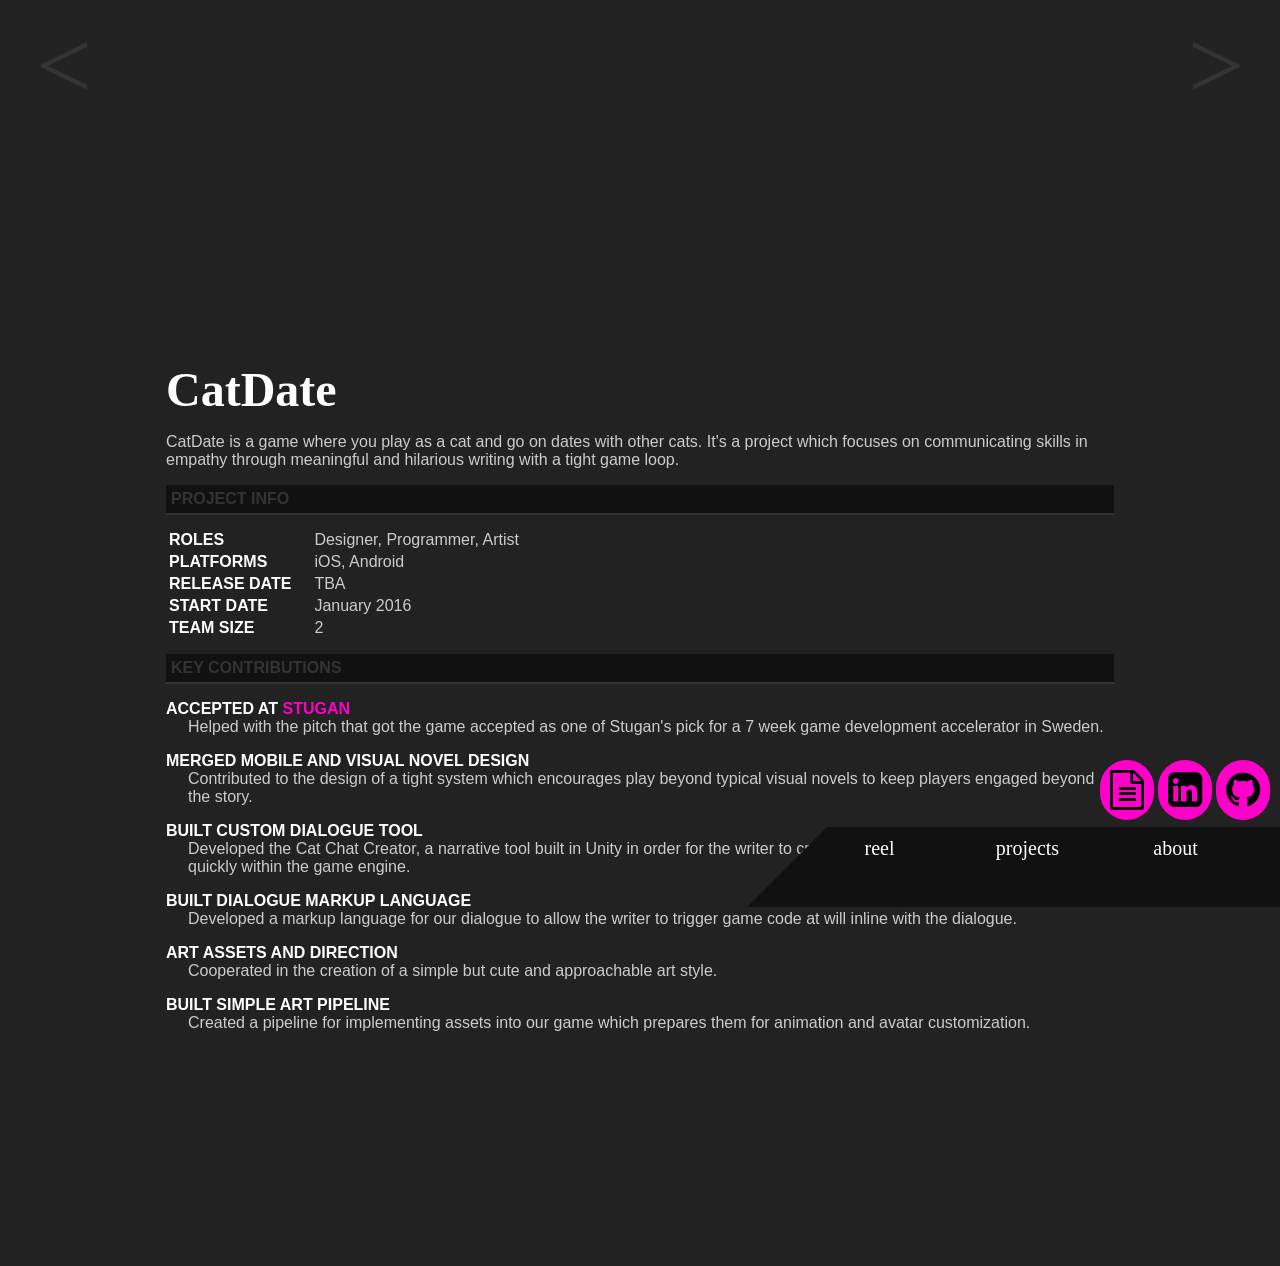
<file: _/catdate.html>
<!DOCTYPE html>
<html>
<head>
	<title>Auston Montville : CatDate</title>
	<link rel="stylesheet" type="text/css" href="style.css" />
	<link rel="stylesheet" href="https://cdnjs.cloudflare.com/ajax/libs/font-awesome/4.6.3/css/font-awesome.min.css" />
</head>
<body style="background-color: #222222;">

<div>
	<a href="starrmazer.html" class="project_button project_button_left"><</a>
</div>

<div>
	<a href="sportsball.html" class="project_button project_button_right">></a>
</div>

<div style="text-align: center;">
	<div class="game_content">
		<div style="text-align: center;">
			<video style="max-width: 100%; height: 340px;" frameborder='0' scrolling='no' autoplay loop muted>
				<source src='title_catdate.mp4'></source>
			</video>	
		</div>
		
		<a href="http://catdate.austonanddiana.com" target="_blank" class="game_title"><h1>CatDate</h1></a>
		<p class="description_text">CatDate is a game where you play as a cat and go on dates with other cats. It's a project which focuses on communicating skills in empathy through meaningful and hilarious writing with a tight game loop.</p>

		<h2>PROJECT INFO</h2>
		<table>
			<tr>
				<td class="contribution_title">ROLES</td>
				<td>Designer, Programmer, Artist</td>
			</tr>
			<tr>
				<td class="contribution_title">PLATFORMS</td>
				<td>iOS, Android</td>
			</tr>
			<tr>
				<td class="contribution_title">RELEASE DATE</td>
				<td>TBA</td>
			</tr>
			<tr>
				<td class="contribution_title">START DATE</td>
				<td>January 2016</td>
			</tr>
			<tr>
				<td class="contribution_title">TEAM SIZE</td>
				<td>2</td>
			</tr>
		</table>

		<h2>KEY CONTRIBUTIONS</h2>
		<p class="contribution_text">	
			<span class="contribution_title">ACCEPTED AT <a class="contribution_title" href="http://www.stugan.com/stugan-2016#auston" target="_blank">STUGAN</a></span><br>
			Helped with the pitch that got the game accepted as one of Stugan's pick for a 7 week game development accelerator in Sweden.		
		</p>
		<p class="contribution_text">	
			<span class="contribution_title">MERGED MOBILE AND VISUAL NOVEL DESIGN</span><br>
			Contributed to the design of a tight system which encourages play beyond typical visual novels to keep players engaged beyond the story.		
		</p>
		<p class="contribution_text">	
			<span class="contribution_title">BUILT CUSTOM DIALOGUE TOOL</span><br>
			Developed the Cat Chat Creator, a narrative tool built in Unity in order for the writer to create branching and responsive dialogue quickly within the game engine.			
		</p>
		<p class="contribution_text">	
			<span class="contribution_title">BUILT DIALOGUE MARKUP LANGUAGE</span><br>
			Developed a markup language for our dialogue to allow the writer to trigger game code at will inline with the dialogue.		
		</p>
		<p class="contribution_text">	
			<span class="contribution_title">ART ASSETS AND DIRECTION</span><br>
			Cooperated in the creation of a simple but cute and approachable art style.	
		</p>
		<p class="contribution_text">	
			<span class="contribution_title">BUILT SIMPLE ART PIPELINE</span><br>
			Created a pipeline for implementing assets into our game which prepares them for animation and avatar customization.
		</p>
	</div>
</div>

<!-- navbar -->
<div class="float_right">
	<nav>	
		<div class=nav_right_block></div>
		<ul>
			<li><a class="nav_button" href="index.html">reel</a></li>
			<li><a class="nav_button" href="projects.html">projects</a></li>
			<li><a class="nav_button" href="about.html">about</a></li>
		</ul>
	</nav>
</div>

<!-- contact icons -->
<div class="position_icons">
	<div class="icon_parent">
		<a href="AustonMontvilleResume.pdf" target="_blank"><i class="fa fa-file-text-o icon"></i></a>
	</div>
	<div class="icon_parent">
		<a href="https://www.linkedin.com/in/austonmontville" target="_blank"><i class="fa fa-linkedin-square icon"></i></a>
	</div>
	<div class="icon_parent">
		<a href="https://www.github.com/picklesiidx" target="_blank"><i class="fa fa-github icon"></i></a>
	</div>
</div>

<!-- add this to extend the bottom of the screen -->
<div style="height: 200px;"></div>
</body>
</html>
</file>
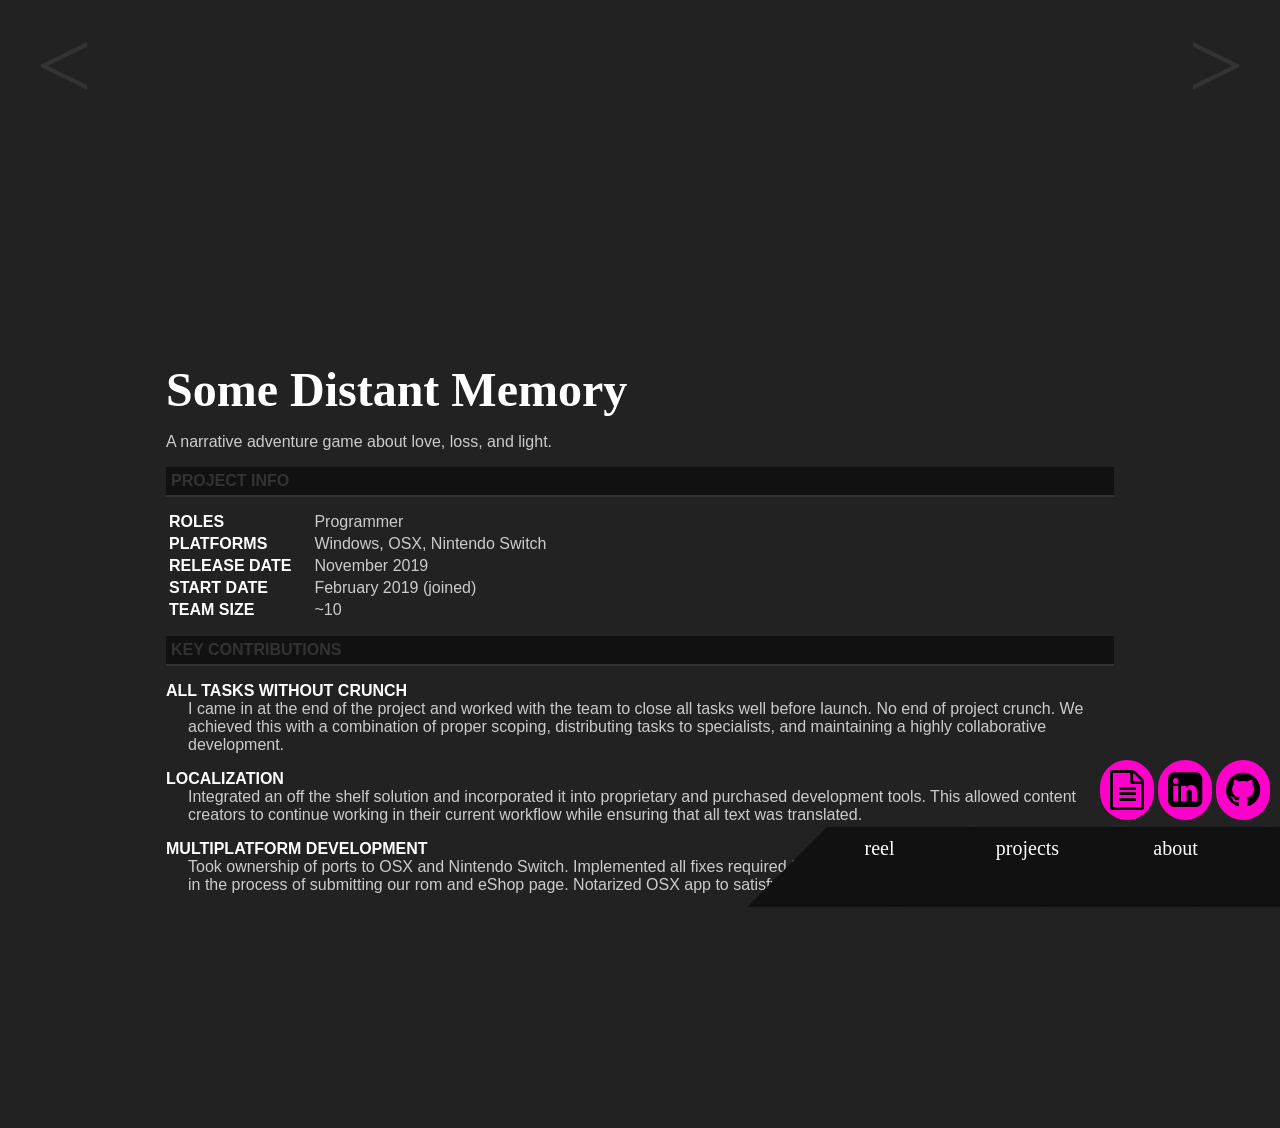
<file: _/somedistantmemory.html>
<!DOCTYPE html>
<html>
<head>
	<title>Auston Montville : Some Distant Memory</title>
	<link rel="stylesheet" type="text/css" href="style.css" />
	<link rel="stylesheet" href="https://cdnjs.cloudflare.com/ajax/libs/font-awesome/4.6.3/css/font-awesome.min.css" />
</head>
<body style="background-color: #222222;">

<div>
	<a href="mazermaker.html" class="project_button project_button_left"><</a>
</div>

<div>
	<a href="rapturerejects.html" class="project_button project_button_right">></a>
</div>

<div style="text-align: center;">

	<div class="game_content">
		<div style="text-align: center;">
			<video style="max-width: 100%; height: 340px;" frameborder='0' scrolling='no' autoplay loop muted>
				<source src='title_sdm.mp4'></source>
			</video>	
		</div>
		
		<a href="http://www.somedistantmemory.com" target="_blank" class="game_title"><h1>Some Distant Memory</h1></a>
		<p class="description_text">A narrative adventure game about love, loss, and light.</p>

		<h2>PROJECT INFO</h2>
		<table>
			<tr>
				<td class="contribution_title">ROLES</td>
				<td>Programmer</td>
			</tr>
			<tr>
				<td class="contribution_title">PLATFORMS</td>
				<td>Windows, OSX, Nintendo Switch</td>
			</tr>
			<tr>
				<td class="contribution_title">RELEASE DATE</td>
				<td>November 2019</td>
			</tr>
			<tr>
				<td class="contribution_title">START DATE</td>
				<td>February 2019 (joined)</td>
			</tr>
			<tr>
				<td class="contribution_title">TEAM SIZE</td>
				<td>~10</td>
			</tr>
		</table>

		<h2>KEY CONTRIBUTIONS</h2>
		<p class="contribution_text">	
			<span class="contribution_title">ALL TASKS WITHOUT CRUNCH</span><br>
			I came in at the end of the project and worked with the team to close all tasks well before launch. No end of project crunch. We achieved this with a combination of proper scoping, distributing tasks to specialists, and maintaining a highly collaborative development.
		</p>
		<p class="contribution_text">	
			<span class="contribution_title">LOCALIZATION</span><br>
			Integrated an off the shelf solution and incorporated it into proprietary and purchased development tools. This allowed content creators to continue working in their current workflow while ensuring that all text was translated.
		</p>
		<p class="contribution_text">	
			<span class="contribution_title">MULTIPLATFORM DEVELOPMENT</span><br>
			Took ownership of ports to OSX and Nintendo Switch. Implemented all fixes required for Nintendo certification. Instructed publisher in the process of submitting our rom and eShop page. Notarized OSX app to satisfy Apple's latest requirements.
		</p>
	</div>
</div>

<!-- navbar -->
<div class="float_right">
	<nav>	
		<div class=nav_right_block></div>
		<ul>
			<li><a class="nav_button" href="index.html">reel</a></li>
			<li><a class="nav_button" href="projects.html">projects</a></li>
			<li><a class="nav_button" href="about.html">about</a></li>
		</ul>
	</nav>
</div>

<!-- contact icons -->
<div class="position_icons">
	<div class="icon_parent">
		<a href="AustonMontvilleResume.pdf" target="_blank"><i class="fa fa-file-text-o icon"></i></a>
	</div>
	<div class="icon_parent">
		<a href="https://www.linkedin.com/in/austonmontville" target="_blank"><i class="fa fa-linkedin-square icon"></i></a>
	</div>
	<div class="icon_parent">
		<a href="https://www.github.com/picklesiidx" target="_blank"><i class="fa fa-github icon"></i></a>
	</div>
</div>

<!-- add this to extend the bottom of the screen -->
<div style="height: 200px;"></div>
</body>
</html>
</file>
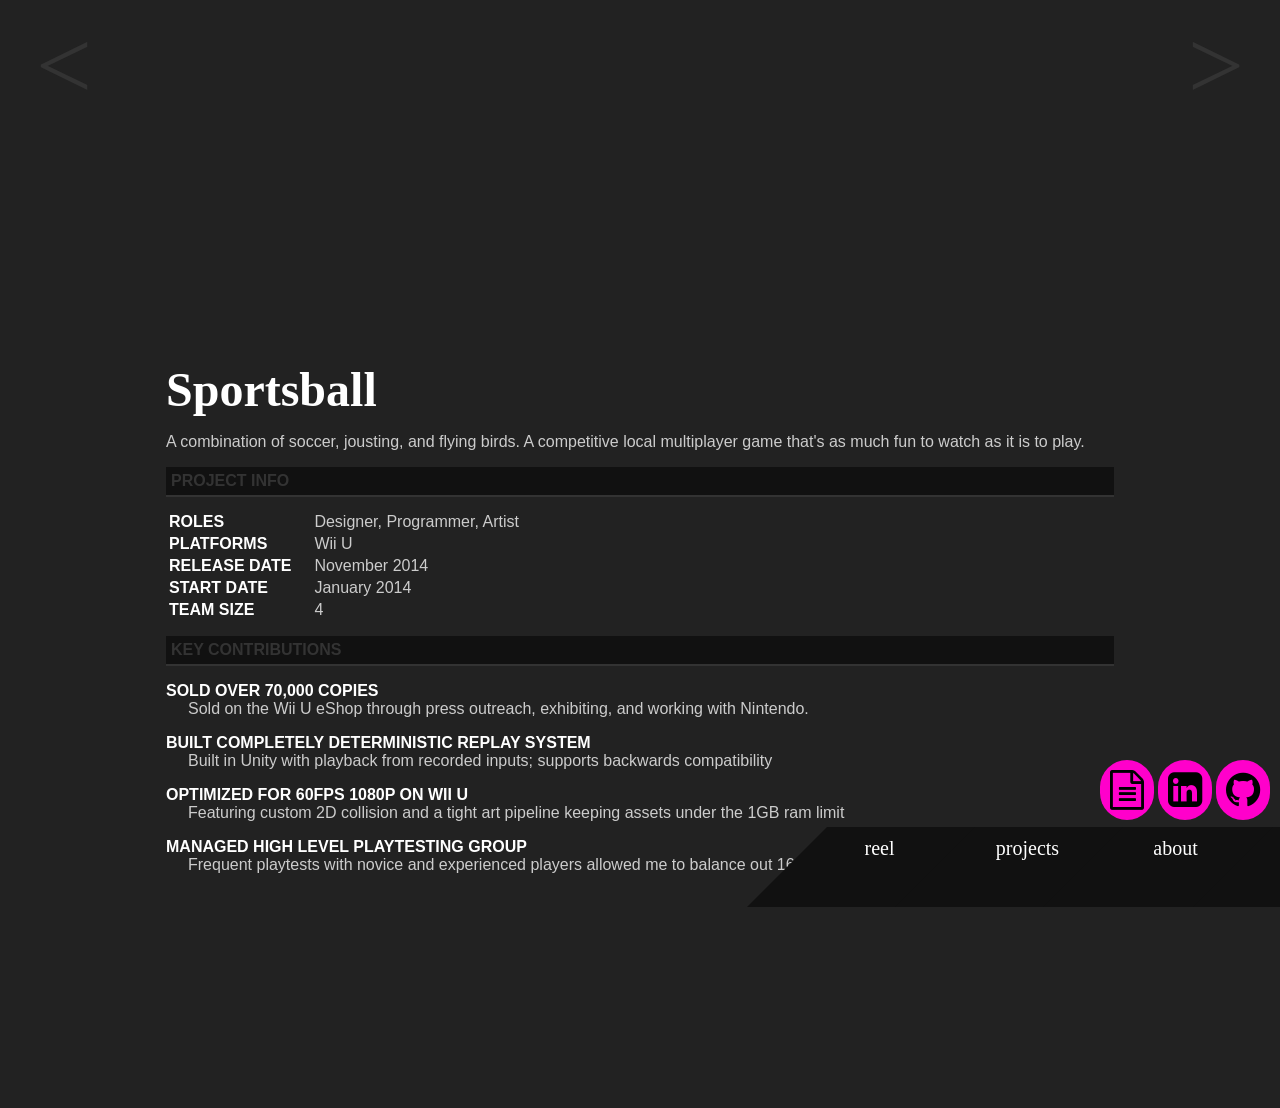
<file: _/sportsball.html>
<!DOCTYPE html>
<html>
<head>
	<title>Auston Montville : Sportsball</title>
	<link rel="stylesheet" type="text/css" href="style.css" />
	<link rel="stylesheet" href="https://cdnjs.cloudflare.com/ajax/libs/font-awesome/4.6.3/css/font-awesome.min.css" />
</head>
<body style="background-color: #222222;">

<div>
	<a href="catdate.html" class="project_button project_button_left"><</a>
</div>

<div>
	<a href="bossesforever2bro.html" class="project_button project_button_right">></a>
</div>

<div style="text-align: center;">

	<div class="game_content">
		<div style="text-align: center;">
			<video style="max-width: 100%; height: 340px;" frameborder='0' scrolling='no' autoplay loop muted>
				<source src='title_sportsball.mp4'></source>
			</video>	
		</div>
		
		<a href="http://www.nintendo.com/games/detail/aWTjaTaTib5jIi7ZoHC9yzrx8xk4RSIo" target="_blank" class="game_title"><h1>Sportsball</h1></a>
		<p class="description_text">A combination of soccer, jousting, and flying birds. A competitive local multiplayer game that's as much fun to watch as it is to play.</p>

		<h2>PROJECT INFO</h2>
		<table>
			<tr>
				<td class="contribution_title">ROLES</td>
				<td>Designer, Programmer, Artist</td>
			</tr>
			<tr>
				<td class="contribution_title">PLATFORMS</td>
				<td>Wii U</td>
			</tr>
			<tr>
				<td class="contribution_title">RELEASE DATE</td>
				<td>November 2014</td>
			</tr>
			<tr>
				<td class="contribution_title">START DATE</td>
				<td>January 2014</td>
			</tr>
			<tr>
				<td class="contribution_title">TEAM SIZE</td>
				<td>4</td>
			</tr>
		</table>

		<h2>KEY CONTRIBUTIONS</h2>
		<p class="contribution_text">	
			<span class="contribution_title">SOLD OVER 70,000 COPIES</span><br>
			Sold on the Wii U eShop through press outreach, exhibiting, and working with Nintendo.
		</p>
		<p class="contribution_text">	
			<span class="contribution_title">BUILT COMPLETELY DETERMINISTIC REPLAY SYSTEM</span><br>
			Built in Unity with playback from recorded inputs; supports backwards compatibility		
		</p>
		<p class="contribution_text">	
			<span class="contribution_title">OPTIMIZED FOR 60FPS 1080P ON WII U</span><br>
			Featuring custom 2D collision and a tight art pipeline keeping assets under the 1GB ram limit			
		</p>
		<p class="contribution_text">	
			<span class="contribution_title">MANAGED HIGH LEVEL PLAYTESTING GROUP</span><br>
			Frequent playtests with novice and experienced players allowed me to balance out 16 unique birds.
		</p>
	</div>
</div>

<!-- navbar -->
<div class="float_right">
	<nav>	
		<div class=nav_right_block></div>
		<ul>
			<li><a class="nav_button" href="index.html">reel</a></li>
			<li><a class="nav_button" href="projects.html">projects</a></li>
			<li><a class="nav_button" href="about.html">about</a></li>
		</ul>
	</nav>
</div>

<!-- contact icons -->
<div class="position_icons">
	<div class="icon_parent">
		<a href="AustonMontvilleResume.pdf" target="_blank"><i class="fa fa-file-text-o icon"></i></a>
	</div>
	<div class="icon_parent">
		<a href="https://www.linkedin.com/in/austonmontville" target="_blank"><i class="fa fa-linkedin-square icon"></i></a>
	</div>
	<div class="icon_parent">
		<a href="https://www.github.com/picklesiidx" target="_blank"><i class="fa fa-github icon"></i></a>
	</div>
</div>

<!-- add this to extend the bottom of the screen -->
<div style="height: 200px;"></div>
</body>
</html>
</file>
<file: _/style.css>
This handles the space behind the content*/
/*display a navbar that won't wrap objects*/
nav ul {
	white-space: nowrap;
	position: relative;
	z-index: 10;
}
/*sets up blocks that can be moused over*/
nav li {
	margin: -3px;
	text-decoration: none;
	background-color: #111111;
	min-width: 150px;
	height: 80px;

	display: inline-block;
	-ms-transform: skewX(-45deg);
	-webkit-transform: skewX(-45deg);
	transform: skewX(-45deg);


	-webkit-transition: background-color 0.2s;
	transition: background-color 0.2s;
}
/*changes to navigation blocks when hovered*/
nav li:hover, nav li:active{
	background-color: #ff00cb;
}
/*this is the content that extends to the full space of the li element*/
nav li a{
	text-align: center;
	font-family: impact;
	text-decoration: none;
	color: white;
	font-size: 20px;
	padding-top: 10px;
	padding-left: 15%;
	width: 100%;
	height: 100%;

	display: block;
	-ms-transform: skewX(45deg);
	-webkit-transform: skewX(45deg);
	transform: skewX(45deg);
}
nav li a:hover, nav li a:active{
	color: black;	
}

/*additional background graphic to extend the navbar to the right side of the page*/
div.nav_right_block{
	background-color: #111111;
	width: 200px;
	height: 80px;
	margin: -3px;

	position:absolute;
	right:-50px;
}
/*container for the navigation bar to affix it to the bottom right side of the page*/
div.float_right{
	position: fixed;
	right: 50px;
	bottom:-20px;
}
div.nav_left_block{
	background-color: #111111;
	width: 600px;
	height: 80px;
	margin: -3px;

	position:absolute;
	left:-100px;
	-ms-transform: skewX(-45deg);
	-webkit-transform: skewX(-45deg);
	transform: skewX(-45deg);
}
/*container for the title bar to affix it to the bottom right side of the page*/
div.float_left{
	position: fixed;
	left: 50px;
	top:2px;
}
.title_display {
	display: inline-block;
	position: relative;
	color: white;
	font-family: impact;
	font-size: 24px;
	text-align: center;
}
div.position_detail{
	position: fixed;
	left: 50px;
	top: 36px;
	z-index: 20;
	color: white;
	font-family: impact;
	font-size: 12px;
	text-align: left;
}


/*container for the contact icon list to affix it to the bottom right side of the page*/
div.position_icons{
	position: fixed;
	right: 10px;
	bottom: 80px;
	z-index: 20;
}

.icon_parent {
	display: inline-block;
	font-size: 40px;
}

.icon {
	color:black;
	padding: 10px;
	border-radius: 50px;
	background: #ff00cb;

	-webkit-transition: border-radius 0.2s, background 0.2s;
	transition: border-radius 0.2s, background 0.2s;
}
.icon:hover {
	color:white;
	border-radius: 4px;
	background: #111111;
}
/*00ffff blue*/
/*ff00cb pink*/

/*styling for the iframe video which displays it fullscreen*/
iframe.video_player{
	display: inline-block;
	position: absolute;
	z-index: -10;
	left: 0px;
	top: 0px;
	width: 100%;
	height: 100%;
}
/*styling for the video cover to prevent it from being interacted with*/
div.video_cover{
	display: inline-block;
	position: absolute;
	z-index: -1;
	left: 0px;
	top: 0px;
	width: 100%;
	height: 100%;
}

div.games_bg {
	background-color: #222222;
	position: absolute;
	left: 0px;
	top: 0px;
	width: 100%;
	height: 100%;
}


.game_display {
	display: inline-block;
	position: relative;
	width: 480px;
	height: 270px;
	margin: 10px;
	color: white;
	font-family: impact;
	font-size: 24px;
	text-align: center;
}

.game_display:hover {
	color:#ff00cc;
}

.game_display_container {
	position: absolute;
	width: 100%;
	height: 60%;
	top: 0;
	left: 0;
	bottom: 0;
	right: 0;
	margin: auto;
}

.game_display_image_crop {
	width: 480px;
	height: 270px;
	object-fit: none;
	object-position: 50% 50%;
}

#image_crop_starr_mazer {
	object-position: 50% 30%;
}

.about_background {
	position: fixed;
	background-image: url("auston_by_ivan_notaros.jpg");
	background-size: cover;
	background-repeat: no-repeat;
	margin: 0;
	padding: 0;
	width: 100%;
	height: 100%;
	overflow-y: scroll;
}

.about_article {
	background-color: rgba(28,28, 28,0.8);
	color: white;
	float: right;
	margin-right: 100px;
	padding: 14px;
	width: 40%;
	font-size: 16px;
	font-family: sans-serif;
}

.about_link {
	color: white;
	font-size: 16px;
	font-family: sans-serif;
}
.about_link:link {
	color: orange;
	text-decoration: none;
}
.about_link:visited {
	color: orange;
	text-decoration: none;
}
.about_link:hover {
	text-decoration: underline;
	color: #ff00cb;
}

.game_title {
	display: inline-block;
	color: white;
	font-size: 24px;
	font-family: impact;
	text-decoration: none;
}
.game_title:link .game_title:visited {
	color: #ff00cb;
}
.game_title:hover {
	color: #ff00cb;
}


.game_content {
	display: inline-block;
	position: relative;
	width: 75%;
	min-width: 500px;
	margin: 10px;
	text-align: left;
}

h1 {
	margin: 0;
}

h2 {
	display: block;
	background-color: #111111;
	color: #333333;
	padding: 5px;
	border-bottom: 2px solid #333333; 
	font-family: "Arial";
	font-size: 16px;
}

table, li {
	color: #cccccc;
	font-family: "Arial";
}
td {
	padding-right: 20px;
}

ul{
	list-style: none;
}

.contribution_title {
	font-weight: bold;
	color: #ffffff;
}
a.contribution_title:link, a.contribution_title:visited {
	color: #ff00cb;
	text-decoration: none;
}
a.contribution_title:hover, a.contribution_title:active {
	color: #ff00cb;
	text-decoration: none;
}
.contribution_text {
	font-family: arial;
	color: #cccccc;
	padding-left: 22px;
	text-indent: -22px;
}
.description_text {
	font-family: arial;
	color: #cccccc;
}

.project_button {
	position: fixed;
	font-size: 100px;
	text-align: center;
	height: 100%;
	width: 10%;
	text-decoration: none;
	color: #333333;
}

.project_button_left {
	left: 0px;
}

.project_button_right {
	right: 0px;
}

.project_button:hover {
	background-color: #ff00cb;
	color: #ffffff;
}
</file>
